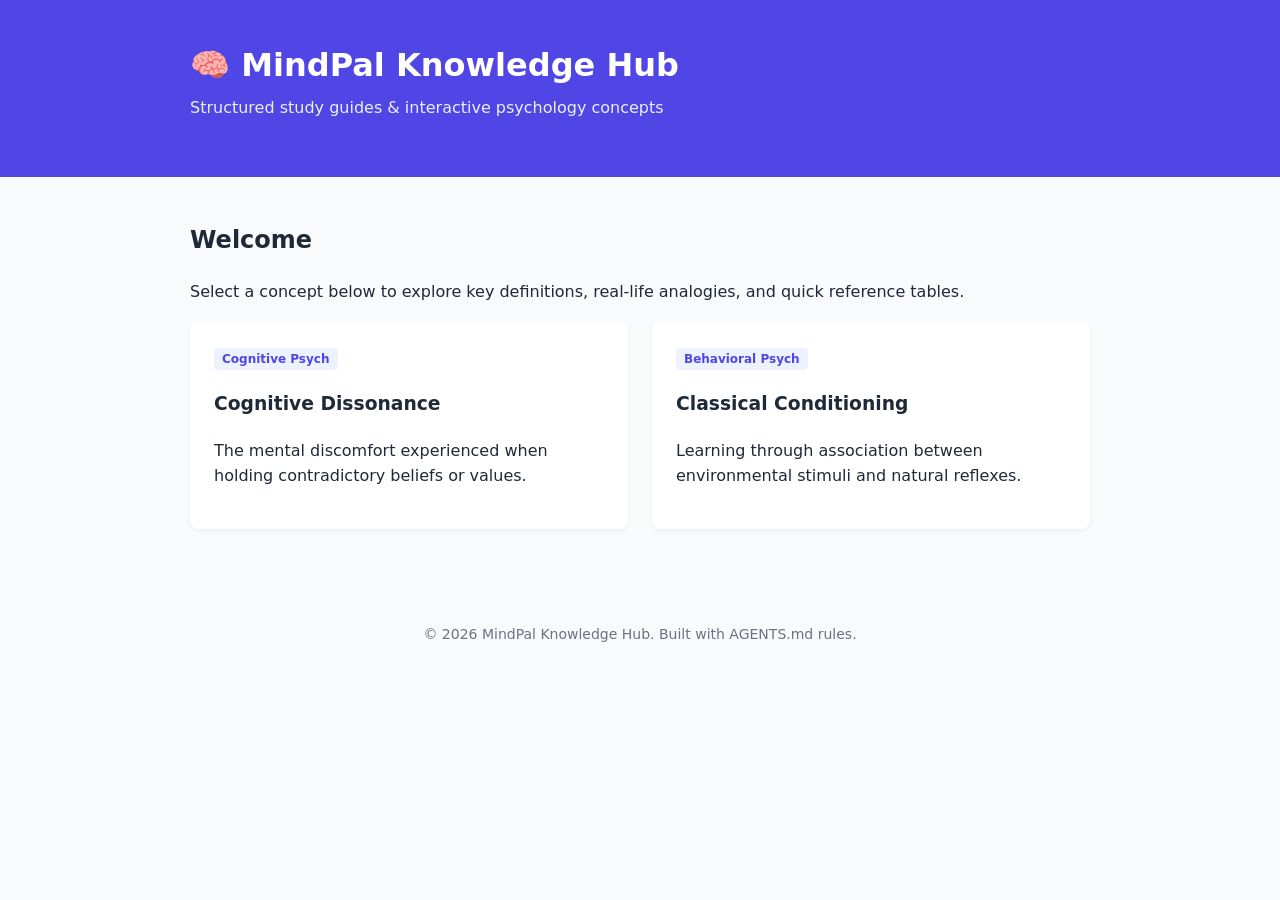
<file: index.html>
<!DOCTYPE html>
<html lang="en">
<head>
  <meta charset="UTF-8" />
  <meta name="viewport" content="width=device-width, initial-scale=1.0"/>
  <title>MindPal — Psychology Knowledge Hub</title>
  <link rel="stylesheet" href="assets/css/style.css" />
</head>
<body>
  <header>
    <div class="container">
      <h1>🧠 MindPal Knowledge Hub</h1>
      <p>Structured study guides & interactive psychology concepts</p>
    </div>
  </header>

  <main class="container">
    <section class="intro-card">
      <h2>Welcome</h2>
      <p>Select a concept below to explore key definitions, real-life analogies, and quick reference tables.</p>
    </section>

    <section class="topic-grid">
      <a href="pages/cognitive-dissonance.html" class="topic-card">
        <span class="badge">Cognitive Psych</span>
        <h3>Cognitive Dissonance</h3>
        <p>The mental discomfort experienced when holding contradictory beliefs or values.</p>
      </a>

      <a href="pages/classical-conditioning.html" class="topic-card">
        <span class="badge">Behavioral Psych</span>
        <h3>Classical Conditioning</h3>
        <p>Learning through association between environmental stimuli and natural reflexes.</p>
      </a>
    </section>
  </main>

  <footer>
    <div class="container">
      <p>&copy; 2026 MindPal Knowledge Hub. Built with AGENTS.md rules.</p>
    </div>
  </footer>
</body>
</html>
</file>
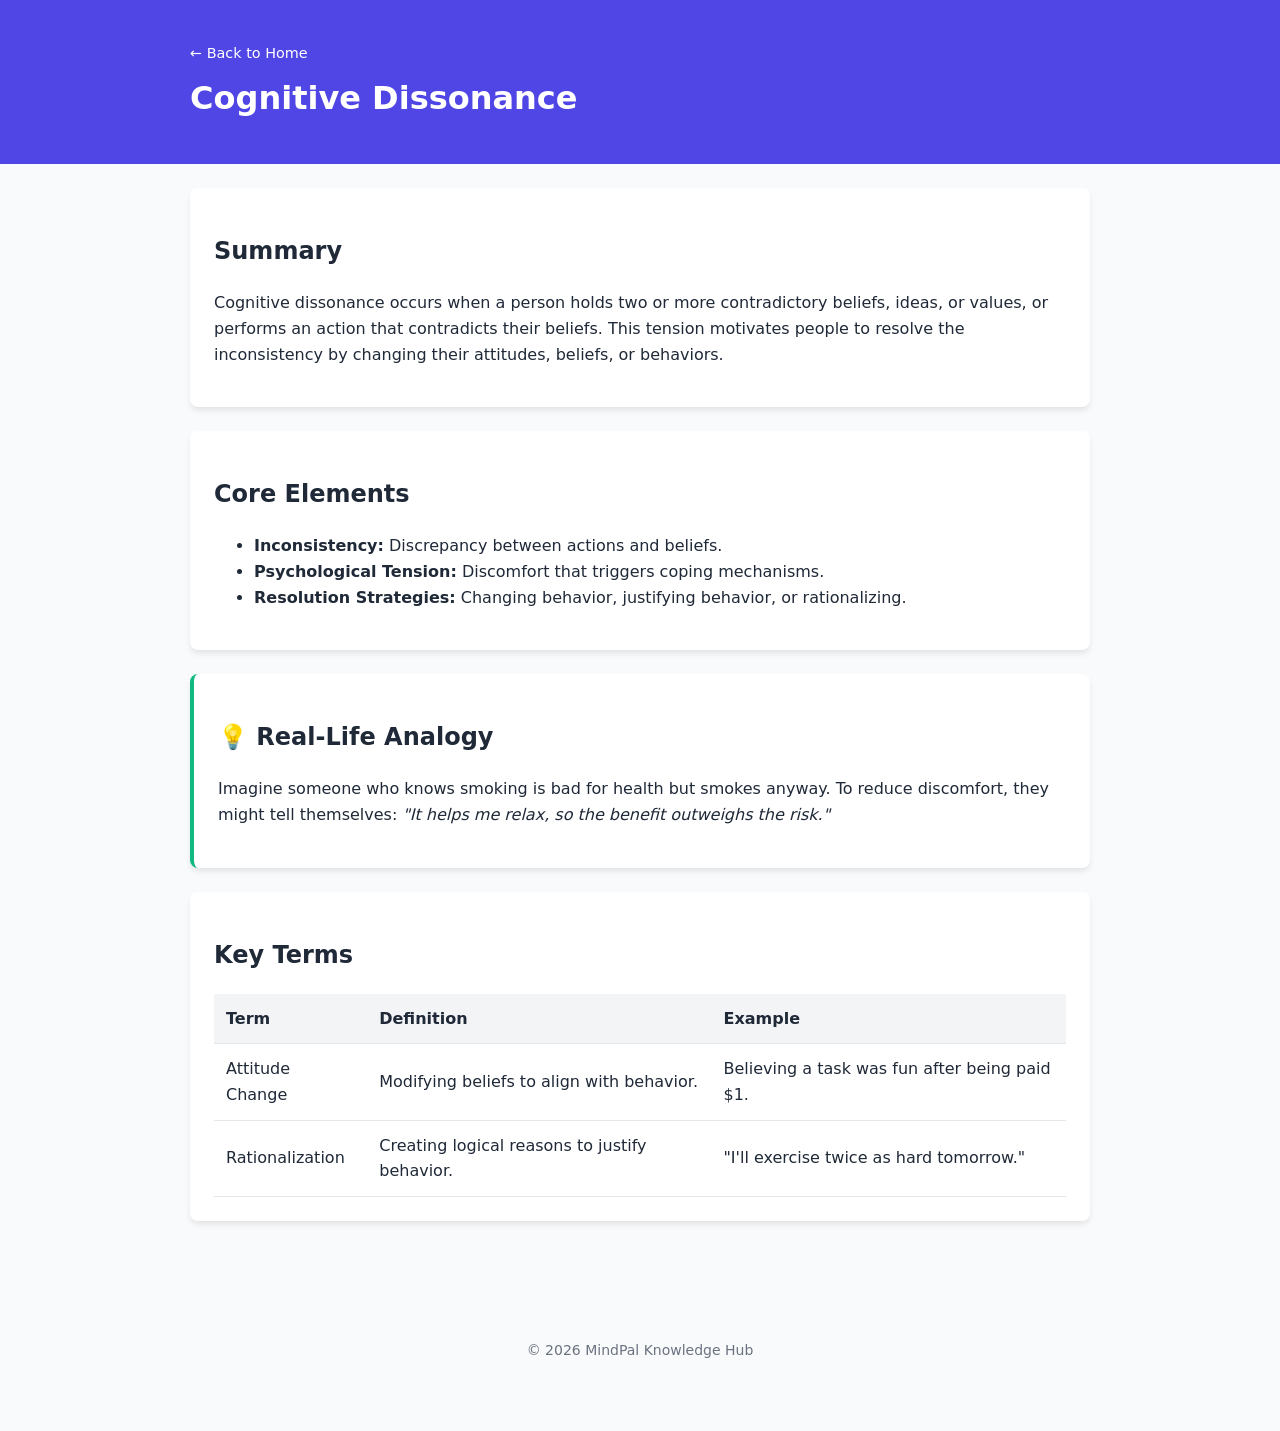
<file: pages/classical-conditioning.html>
<!DOCTYPE html>
<html lang="en">
<head>
  <meta charset="UTF-8" />
  <meta name="viewport" content="width=device-width, initial-scale=1.0"/>
  <title>Cognitive Dissonance — MindPal</title>
  <link rel="stylesheet" href="../assets/css/style.css" />
</head>
<body>
  <header>
    <div class="container">
      <a href="../index.html" class="back-link">&larr; Back to Home</a>
      <h1>Cognitive Dissonance</h1>
    </div>
  </header>

  <main class="container">
    <!-- Section 1: Summary Card -->
    <section class="card summary-card">
      <h2>Summary</h2>
      <p>Cognitive dissonance occurs when a person holds two or more contradictory beliefs, ideas, or values, or performs an action that contradicts their beliefs. This tension motivates people to resolve the inconsistency by changing their attitudes, beliefs, or behaviors.</p>
    </section>

    <!-- Section 2: Core Elements -->
    <section class="card">
      <h2>Core Elements</h2>
      <ul>
        <li><strong>Inconsistency:</strong> Discrepancy between actions and beliefs.</li>
        <li><strong>Psychological Tension:</strong> Discomfort that triggers coping mechanisms.</li>
        <li><strong>Resolution Strategies:</strong> Changing behavior, justifying behavior, or rationalizing.</li>
      </ul>
    </section>

    <!-- Section 3: Real-Life Analogy -->
    <section class="card analogy-card">
      <h2>💡 Real-Life Analogy</h2>
      <p>Imagine someone who knows smoking is bad for health but smokes anyway. To reduce discomfort, they might tell themselves: <em>"It helps me relax, so the benefit outweighs the risk."</em></p>
    </section>

    <!-- Section 4: Key Terms Table -->
    <section class="card">
      <h2>Key Terms</h2>
      <table>
        <thead>
          <tr>
            <th>Term</th>
            <th>Definition</th>
            <th>Example</th>
          </tr>
        </thead>
        <tbody>
          <tr>
            <td>Attitude Change</td>
            <td>Modifying beliefs to align with behavior.</td>
            <td>Believing a task was fun after being paid $1.</td>
          </tr>
          <tr>
            <td>Rationalization</td>
            <td>Creating logical reasons to justify behavior.</td>
            <td>"I'll exercise twice as hard tomorrow."</td>
          </tr>
        </tbody>
      </table>
    </section>
  </main>

  <footer>
    <div class="container">
      <p>&copy; 2026 MindPal Knowledge Hub</p>
    </div>
  </footer>
</body>
</html>
</file>
<file: assets/css/style.css>
:root {
  --primary: #4F46E5;
  --secondary: #10B981;
  --bg-color: #F9FAFB;
  --card-bg: #FFFFFF;
  --text-main: #1F2937;
  --text-muted: #6B7280;
}

body {
  font-family: system-ui, -apple-system, sans-serif;
  background-color: var(--bg-color);
  color: var(--text-main);
  margin: 0;
  line-height: 1.6;
}

.container {
  max-width: 900px;
  margin: 0 auto;
  padding: 1.5rem;
}

header {
  background-color: var(--primary);
  color: white;
  padding: 1rem 0;
}

header h1 { margin: 0; }
header p { opacity: 0.9; margin-top: 0.25rem; }

.back-link {
  color: white;
  text-decoration: none;
  font-size: 0.9rem;
  display: inline-block;
  margin-bottom: 0.5rem;
}

.card {
  background: var(--card-bg);
  border-radius: 8px;
  padding: 1.5rem;
  margin-bottom: 1.5rem;
  box-shadow: 0 4px 6px -1px rgba(0, 0, 0, 0.1);
}

.analogy-card {
  border-left: 4px solid var(--secondary);
}

.topic-grid {
  display: grid;
  grid-template-columns: repeat(auto-fit, minmax(280px, 1fr));
  gap: 1.5rem;
}

.topic-card {
  background: var(--card-bg);
  padding: 1.5rem;
  border-radius: 8px;
  text-decoration: none;
  color: inherit;
  box-shadow: 0 2px 4px rgba(0,0,0,0.05);
  transition: transform 0.2s, box-shadow 0.2s;
}

.topic-card:hover {
  transform: translateY(-2px);
  box-shadow: 0 6px 12px rgba(0,0,0,0.1);
}

.badge {
  background: #EEF2FF;
  color: var(--primary);
  font-size: 0.75rem;
  font-weight: bold;
  padding: 0.25rem 0.5rem;
  border-radius: 4px;
}

table {
  width: 100%;
  border-collapse: collapse;
  margin-top: 1rem;
}

th, td {
  padding: 0.75rem;
  border-bottom: 1px solid #E5E7EB;
  text-align: left;
}

th { background-color: #F3F4F6; }

footer {
  text-align: center;
  color: var(--text-muted);
  font-size: 0.875rem;
  padding: 2rem 0;
}
</file>
